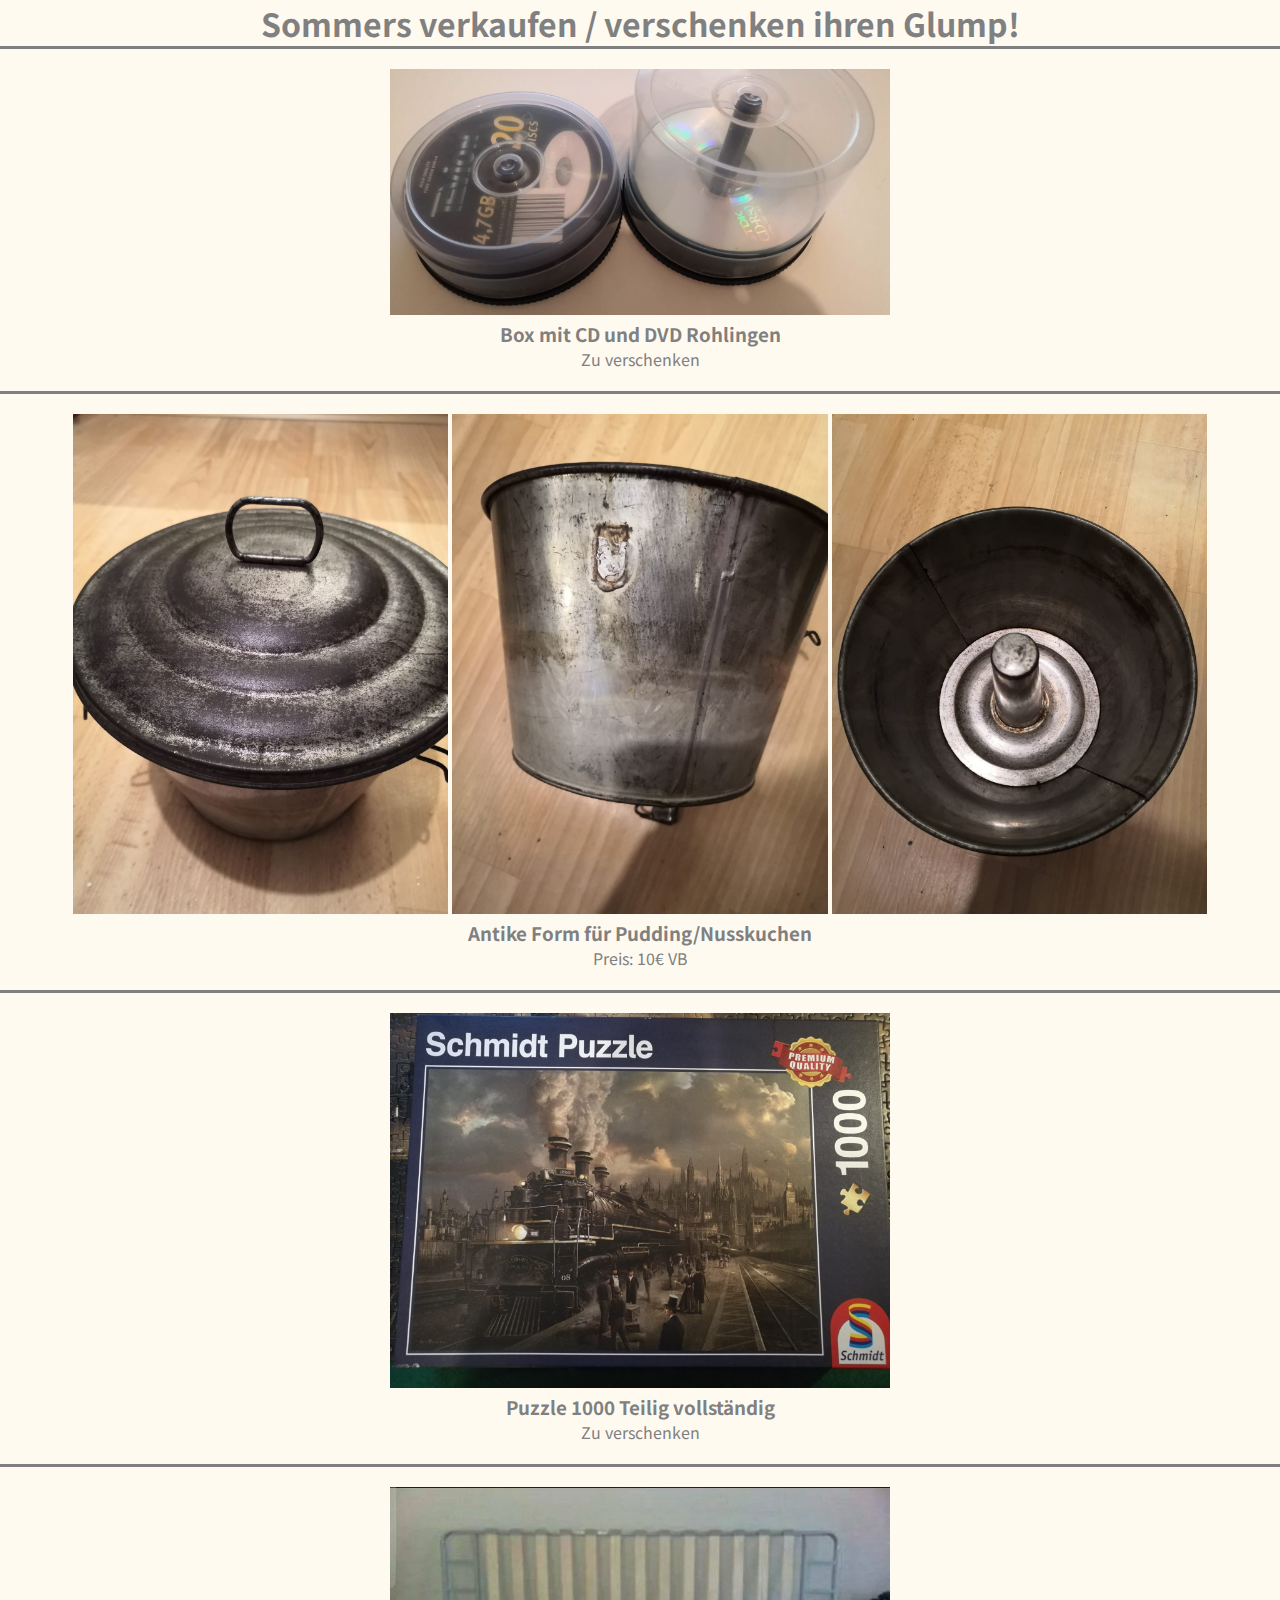
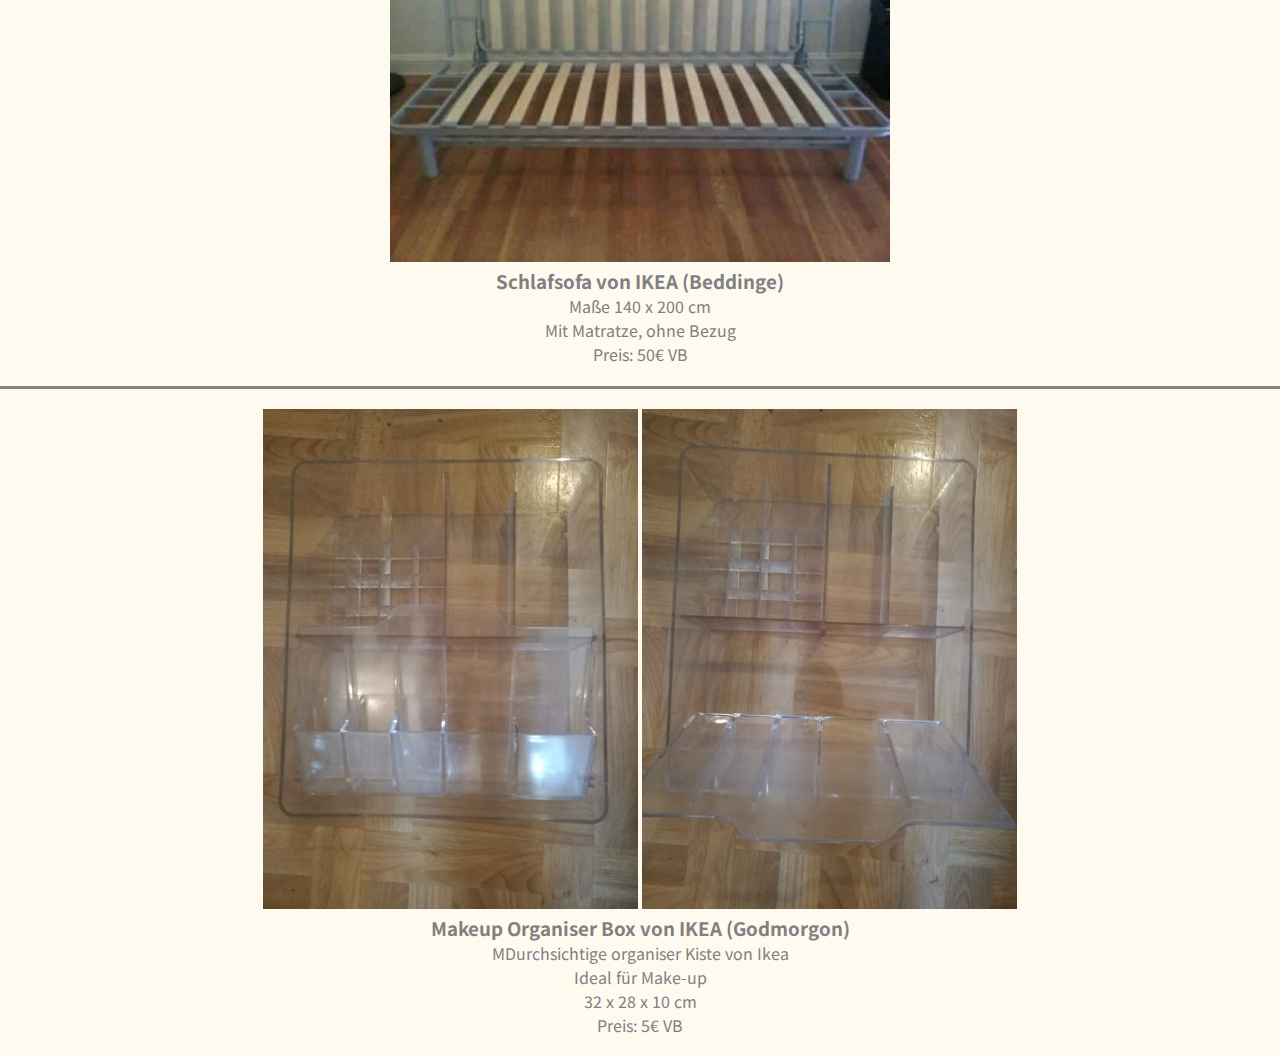
<file: u1.html>
<!DOCTYPE html>
<html>
    <head>
        <link rel="stylesheet" type= "text/css" href="u1.css">
        <script type="text/javascript" src= "u1.js"></script>
        <link href="https://fonts.googleapis.com/css2?family=Noto+Sans+JP:wght@100;300;400;500;700;900&display=swap" rel="stylesheet"> 
        <title>Sommer Verkauf</title>
    </head>
    <body>
        <h1 id="title">Sommers verkaufen / verschenken ihren Glump!</h1>
        <div>
            <div class="product">
                <img class="" id="" src="images/cds.jpg" alt="img4">
                <h3 class="productName">Box mit CD und DVD Rohlingen</h3>
                <p class="productDescription"></p>
                <p class="price">Zu verschenken</p>
            </div>
            <div class="product">
                <img class="" id="" src="images/haselpudding1.jpeg" alt="img4">
                <img class="" id="" src="images/haselpudding2.jpeg" alt="img4">
                <img class="" id="" src="images/haselpudding3.jpeg" alt="img4">
                <h3 class="productName">Antike Form für Pudding/Nusskuchen</h3>
                <p class="productDescription"></p>
                <p class="price">Preis: 10€ VB</p>
            </div>
            <div class="product">
                <img class="" id="" src="images/puzzle1.jpg" alt="img4">
                <h3 class="productName">Puzzle 1000 Teilig vollständig</h3>
                <p class="productDescription">Zu verschenken</p>
            </div>
            <div class="product">
                <img class="" id="" src="images/schlafsofa1.jpg" alt="img4">
                <h3 class="productName">Schlafsofa von IKEA (Beddinge)</h3>
                <p class="productDescription">Maße 140 x 200 cm</p>
                <p class="productDescription">Mit Matratze, ohne Bezug</p>
                <p class="price">Preis: 50€ VB</p>
            </div>
            <div class="product">
                <img class="" id="" src="images/organiser1.jpg" alt="img4">
                <img class="" id="" src="images/organiser2.jpg" alt="img4">
                <h3 class="productName">Makeup Organiser Box von IKEA (Godmorgon)</h3>
                <p class="productDescription">MDurchsichtige organiser Kiste von Ikea</p>
                <p class="productDescription">Ideal für Make-up</p>
                <p class="productDescription">32 x 28 x 10 cm</p>
                <p class="price">Preis: 5€ VB</p>
            </div>
        </div>
    </body>
</html>
</file>
<file: u1.css>
* {
    padding:0;
    margin:0;
    font-family: 'Noto Sans JP', sans-serif;
    /*background-color:  #ef9a9a ;*/
    background-color: floralwhite;
    color: gray;
}

body {
    text-align: center;
}

img {
    max-width: 500px;
    max-height: 500px;
}

.product {
    border-top: 3px solid gray;
    box-shadow: 5px;
    padding: 20px;
    margin: 0px;
}

h1{
    font-weight: bold;
}

a{
    color: blue;
    text-decoration: none;
    margin: 10px;
}

a:hover{
    color: blue;
    text-decoration: underline;
}

h2 {
    padding: 10px;
    text-decoration: underline;
}

.back {
    position: fixed;
    bottom: 0;
    right: 0;
  }
</file>
